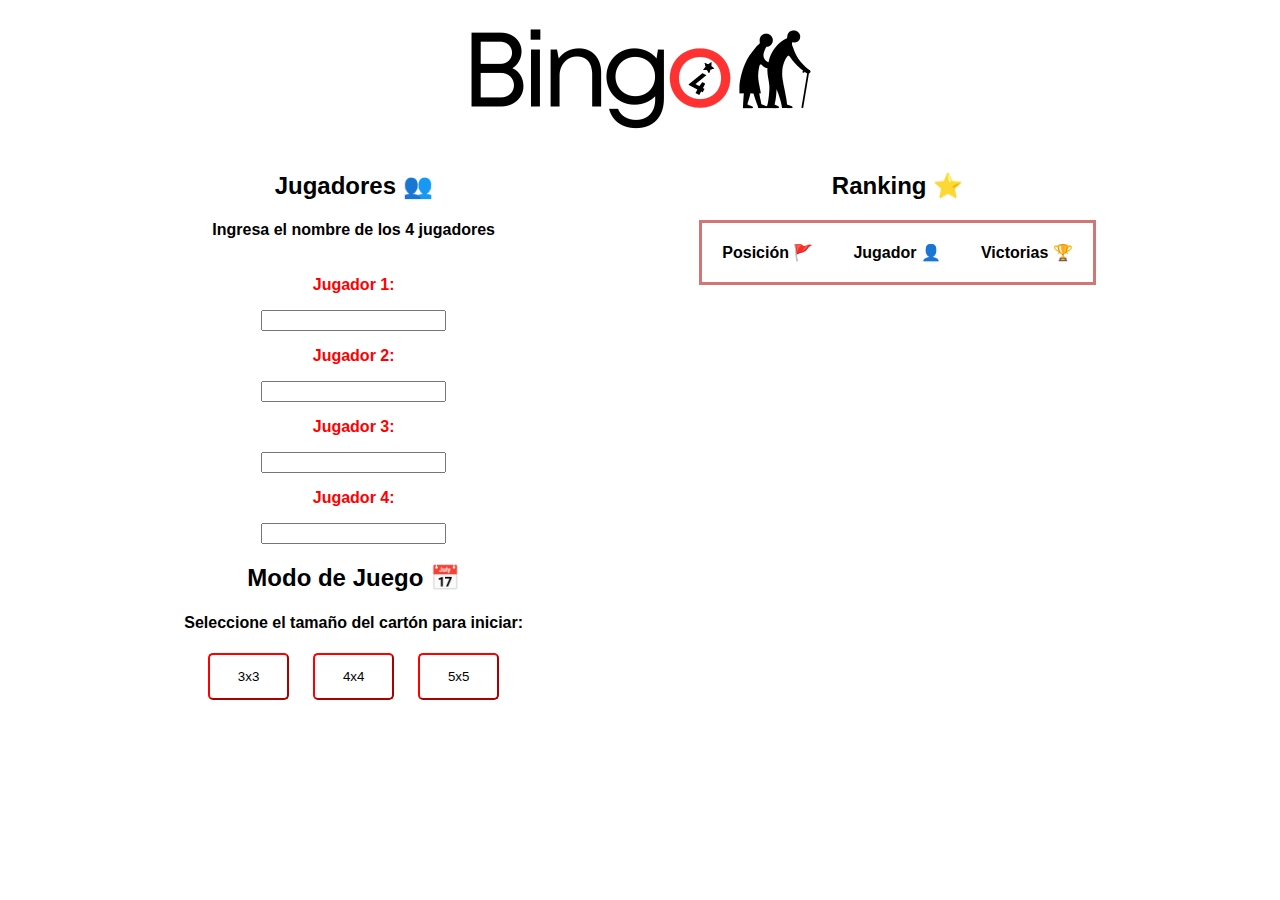
<file: index.html>
<!DOCTYPE html>
<html lang="en">
  <head>
    <meta charset="UTF-8" />
    <meta name="viewport" content="width=device-width, initial-scale=1.0" />
    <title>Bingo!</title>
  </head>
  <link rel="stylesheet" href="./styles.css" />
  <body>
    <section class="header">
      <div>
        <img src="./Logo Bingo.png" alt="Logo Bingo" id="logo" />
      </div>
    </section>
    <section class="section-1">
      <section id="section-1-left">
        <div>
          <h2>Jugadores 👥</h2>
          <h4>Ingresa el nombre de los 4 jugadores</h4>
        </div>
        <form>
          <div>
            <div id="input-names">
              <div>
                <p>Jugador 1:</p>
                <input type="text" id="name-player1" />
              </div>
              <div>
                <p>Jugador 2:</p>
                <input type="text" id="name-player2" />
              </div>
              <div>
                <p>Jugador 3:</p>
                <input type="text" id="name-player3" />
              </div>
              <div>
                <p>Jugador 4:</p>
                <input type="text" id="name-player4" />
              </div>
            </div>
            <div>
              <div>
                <h2>Modo de Juego 📅</h2>
                <h4>Seleccione el tamaño del cartón para iniciar:</h4>
              </div>
            </div>
          </div>
        </form>
        <div id="card-size">
          <button onclick="iniciarJuego(3)">3x3</button>
          <button onclick="iniciarJuego(4)">4x4</button>
          <button onclick="iniciarJuego(5)">5x5</button>
        </div>
      </section>
      <section class="section-1-right">
        <h2>Ranking ⭐</h2>
        <table id="rank-table">
          <tr>
            <th>Posición 🚩</th>
            <th>Jugador 👤</th>
            <th>Victorias 🏆</th>
          </tr>
        </table>
      </section>
    </section>
    <script src="./script.js"></script>
  </body>
</html>
</file>
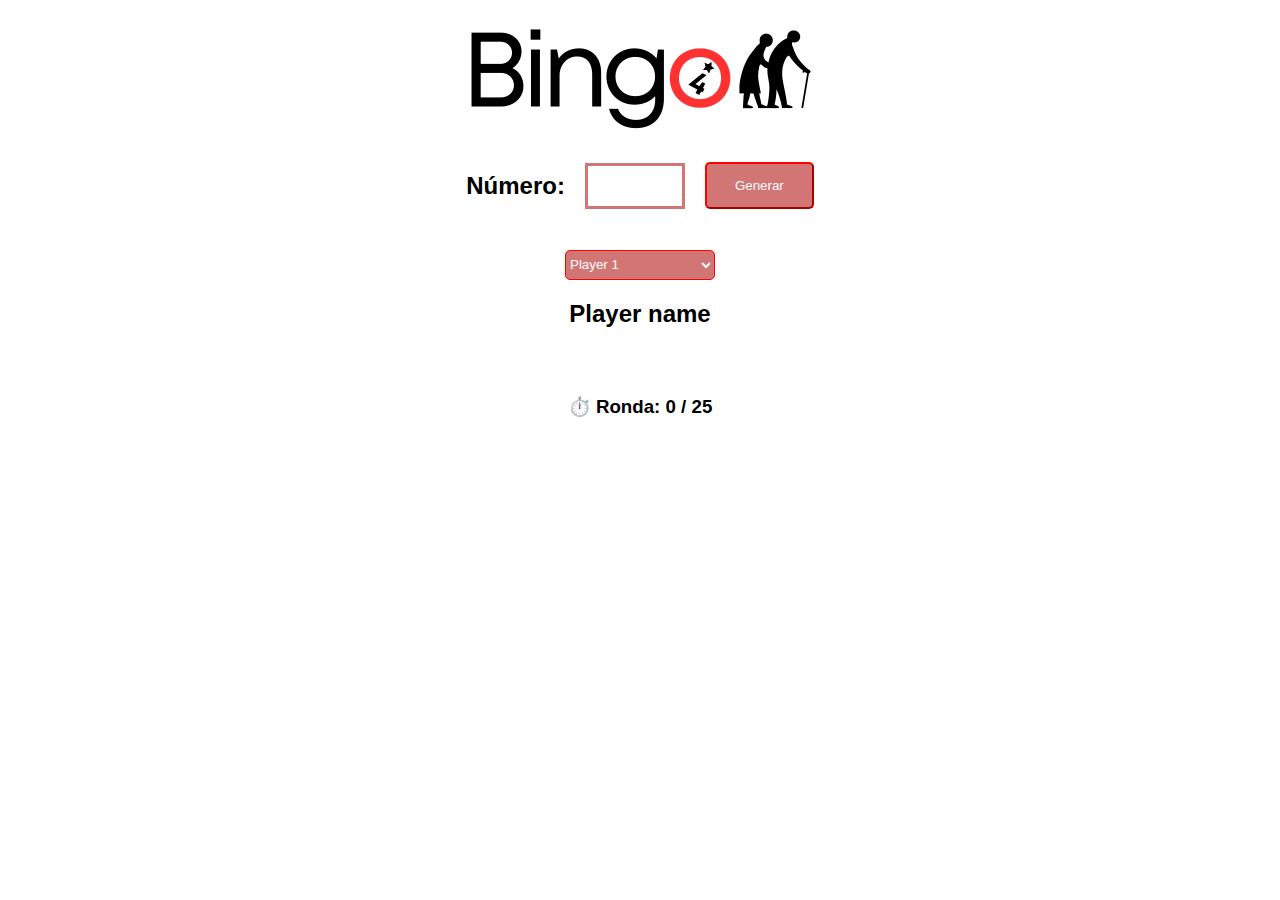
<file: juego.html>
<!DOCTYPE html>
<html lang="en">
  <head>
    <meta charset="UTF-8" />
    <meta name="viewport" content="width=device-width, initial-scale=1.0" />
    <title>Bingo! | Juego</title>
  </head>
  <link rel="stylesheet" href="./styles.css" />
  <body>
    <section class="header">
      <div>
        <img src="./Logo Bingo.png" alt="Logo Bingo" id="logo" />
      </div>
    </section>
    <div class="container">
      <section class="num-generator">
        <div>
          <div id="num-container">
            <h2>Número:</h2>
            <table id="num-container-t">
              <tr>
                <th></th>
              </tr>
            </table>
            <div>
              <button onclick="generarNumero()">Generar</button>
            </div>
          </div>
        </div>
      </section>
      <section class="player-card">
        <div class="player-selector">
          <select id="player-selector">
            <option value="player-1">Player 1</option>
            <option value="player-2">Player 2</option>
            <option value="player-3">Player 3</option>
            <option value="player-4">Player 4</option>
          </select>
        </div>
        <div class="player-name">
          <h2 id="playerName">Player name</h2>
        </div>
        <div id="numbers" class="numbers"></div>
      </section>
      <section class="Round-counter">
        <h3>⏱️ Ronda: 0 / 25</h3>
      </section>
    </div>
    <script src="./script.js"></script>
  </body>
</html>
</file>
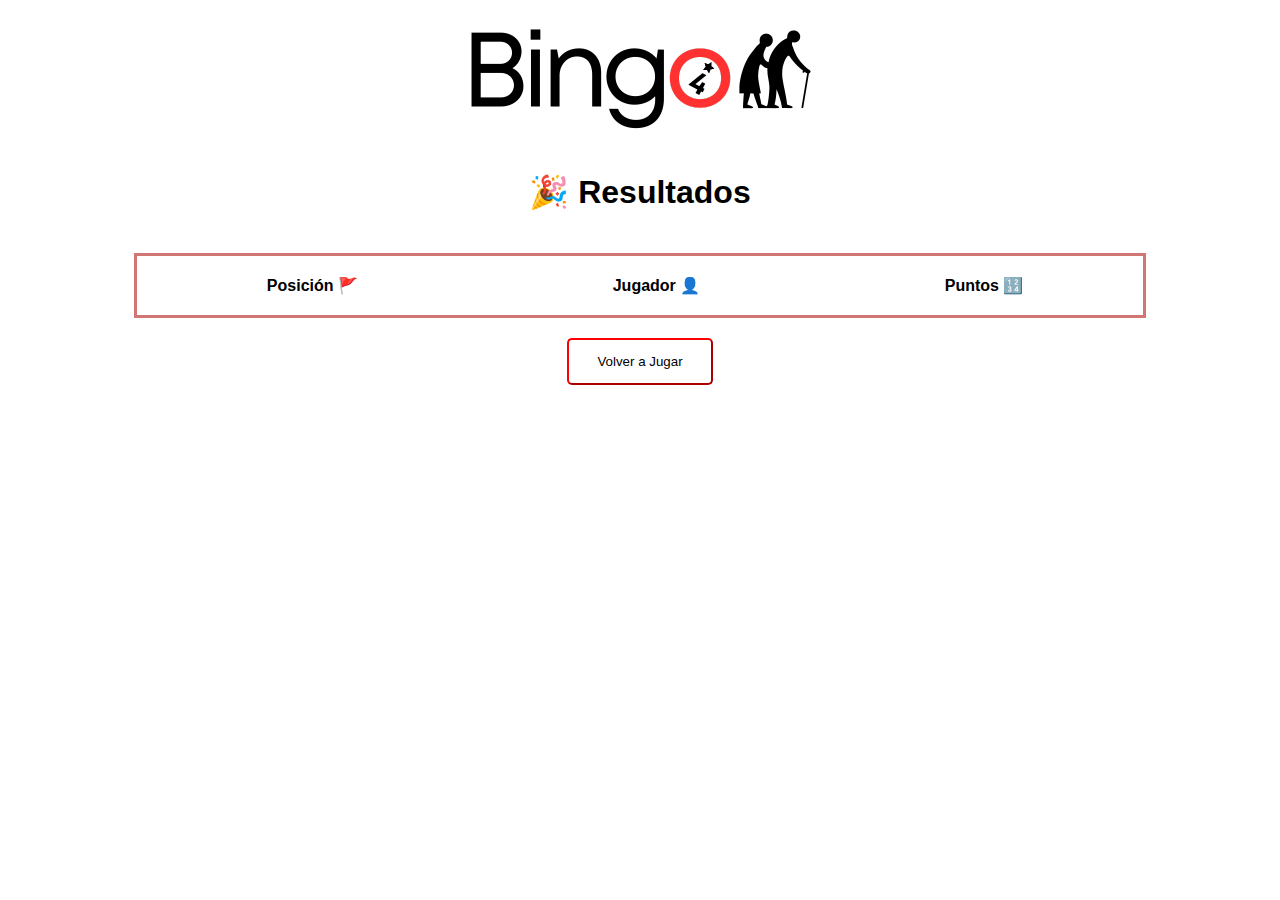
<file: resultados.html>
<!DOCTYPE html>
<html lang="en">
  <head>
    <meta charset="UTF-8" />
    <meta name="viewport" content="width=device-width, initial-scale=1.0" />
    <title>Bingo! | Resultados</title>
  </head>
  <link rel="stylesheet" href="./styles.css" />
  <body>
    <section class="header">
      <div>
        <img src="./Logo Bingo.png" alt="Logo Bingo" id="logo" />
      </div>
    </section>
    <section class="results">
      <h1>🎉 Resultados</h1>
      <table id="results-table">
        <tr>
          <th>Posición 🚩</th>
          <th>Jugador 👤</th>
          <th>Puntos 🔢</th>
        </tr>
      </table>
      <button onclick="window.location.href='index.html'">
        Volver a Jugar
      </button>
    </section>
    <script src="./script.js"></script>
  </body>
</html>
</file>
<file: styles.css>
/* GENERALES */

body {
    font-family:Arial, Helvetica, sans-serif;

}

button{

    border-color: red; 
    background-color: white; 
    padding: 14px 28px; 
    cursor: pointer; 
    border-radius: 5px;
    
}

button:hover{
    background-color: rgb(209, 117, 117);
    color:white
}

table {
    table-layout:auto;
    width: 100%;
    border-collapse: collapse;
    border: 3px solid rgb(209, 117, 117);
  }
  
  th,
  td {
    text-align: center;
    padding: 20px;
  }

  select{
    width: 150px;
    height: 30px;
    background-color: rgb(209, 117, 117);
    color: white;
    border-color: red;
    border-radius: 5px;
  }

/*FRAME 1 - HOME*/

.header{
    display: flex;
    justify-content: center;
}

.section-1 {
    text-align: center;
    display: flex;
    justify-content: space-evenly;
    flex-wrap: wrap;
}
.section-1 p{
    color: red;
    font-weight: 600;
}

#section-1-left#input-names{
    display: flex;
    flex-direction: column;
    align-items:center;
}
#section-1-left {
    display: flex;
    justify-content: center;
    flex-direction: column;
}
#section-1-right{
    display: flex;
    justify-content: flex-start;
}
#card-size{
    display: flex;
    justify-content: space-evenly;
}

/*FRAME 2 - PLAYROOM*/

.container{
    display: flex;
    flex-direction: column;
    gap: 30px;
    justify-content: center;
    align-items: center;
}

#num-container-t{
    width: 0%;
    font-size: xxx-large;
    min-width: 100px;
}

#num-container{
    display: flex;
    justify-content:center;
    align-items: center;
    flex-wrap: nowrap;
    gap: 20px;
}

#num-container button{
    background-color: rgb(209, 117, 117);
    color:white;
}


#num-container button:hover{
    border-color: red; 
    background-color: white;
    color: black;
}

.player-card{
    display: flex;
    flex-direction: column;
    justify-content: center;
    align-items: center;
}

/* Grid para la tarjeta */
    .numbers{
        display: grid;
        place-items: center;
        gap: 10px;
        font-size: x-large;
        background-color: white;
    }
    .numbers.three {
    grid-template-columns: repeat(3, minmax(auto, 80px));
    grid-template-rows: repeat(3, minmax(auto, 80px));
    }

  .numbers.four {
    grid-template-columns: repeat(4, minmax(auto, 48px));
    grid-template-rows: repeat(4, minmax(auto, 48px));
    }

  .numbers.five {
    grid-template-columns: repeat(5, minmax(auto, 48px));
    grid-template-rows: repeat(5, minmax(auto, 48px));
    }

  .num {
    width: 100%;
    height: 100%;
    border-radius: 4px;
    display: flex;
    justify-content: center;
    align-items: center;
    border: 1px solid #000000;
  }

  .num.num-checked{
    background-color: rgb(209, 117, 117);
    color:white;
  }
  
  /*FRAME 3 - RESULTS*/

  #results-table{
    width: 80%;
  }

  .results{
    display: flex;
    flex-direction: column;
    align-items: center;
    gap: 20px;
  }
</file>
